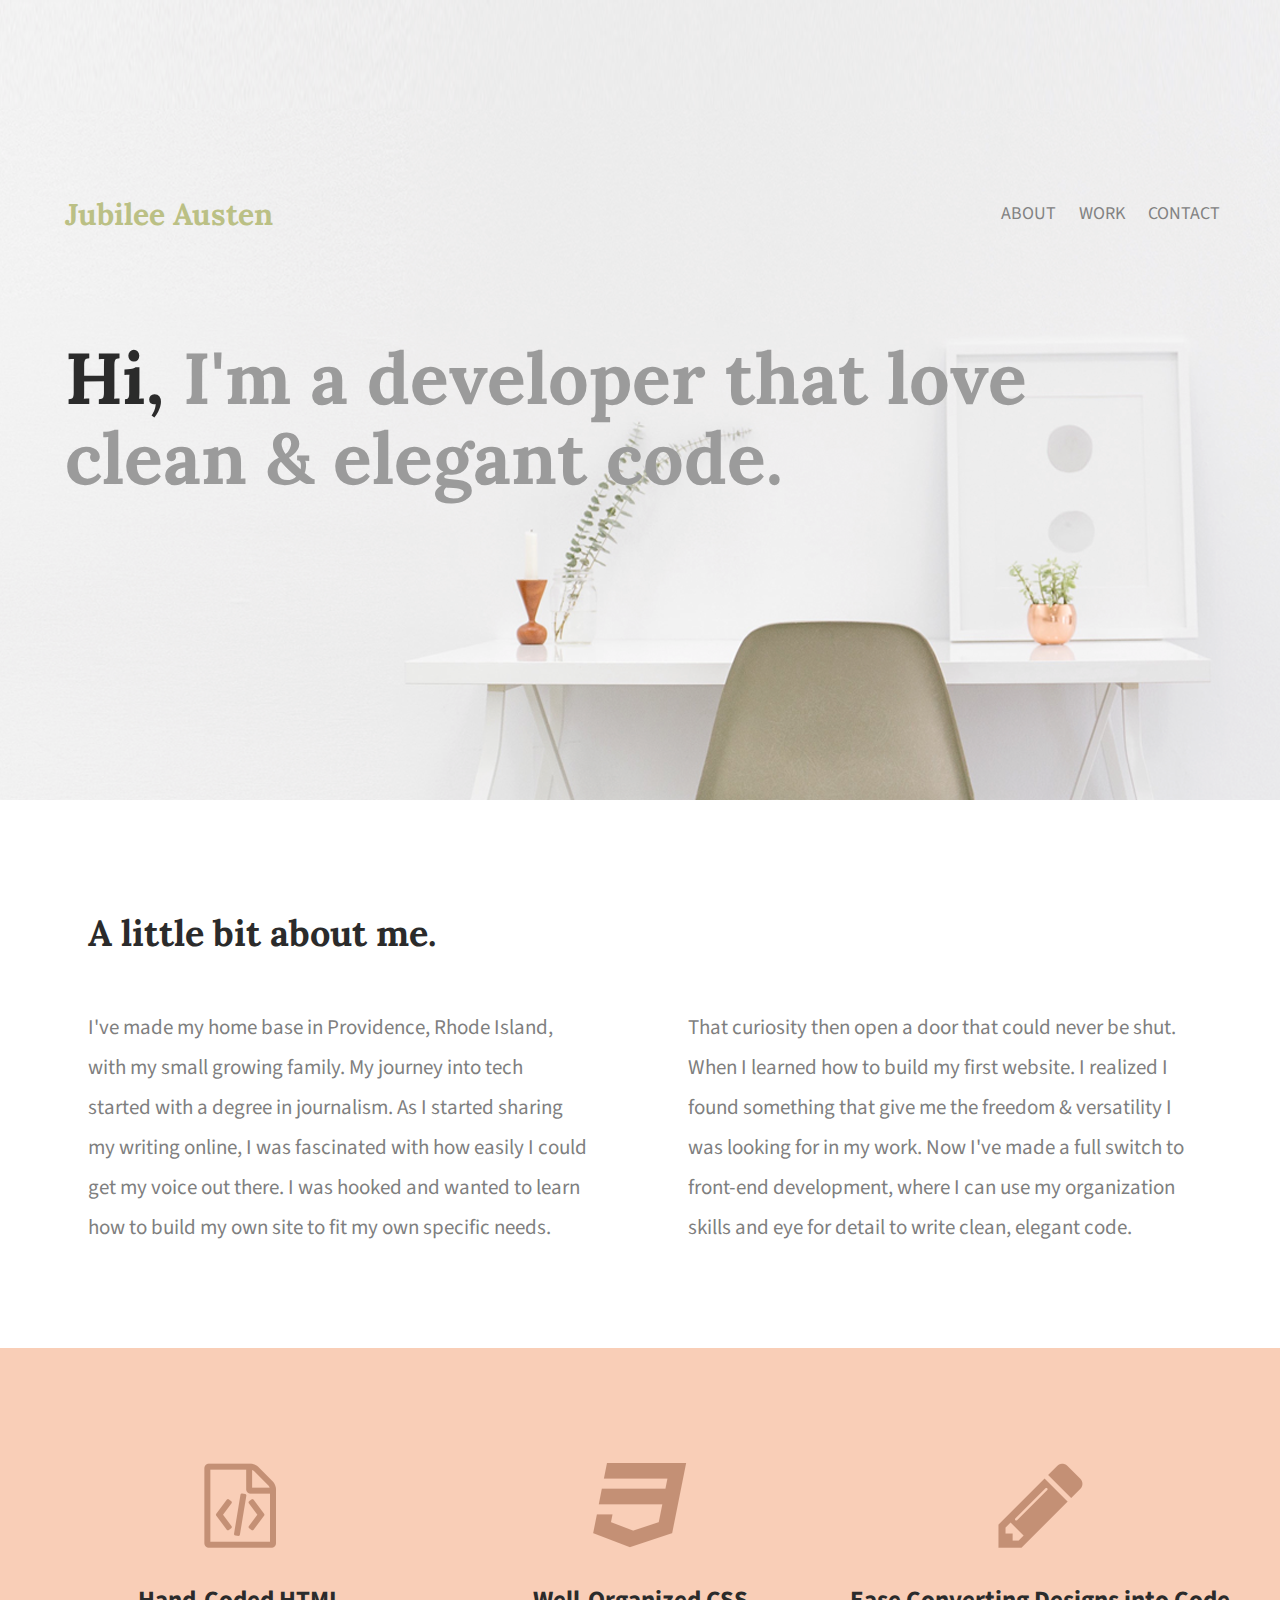
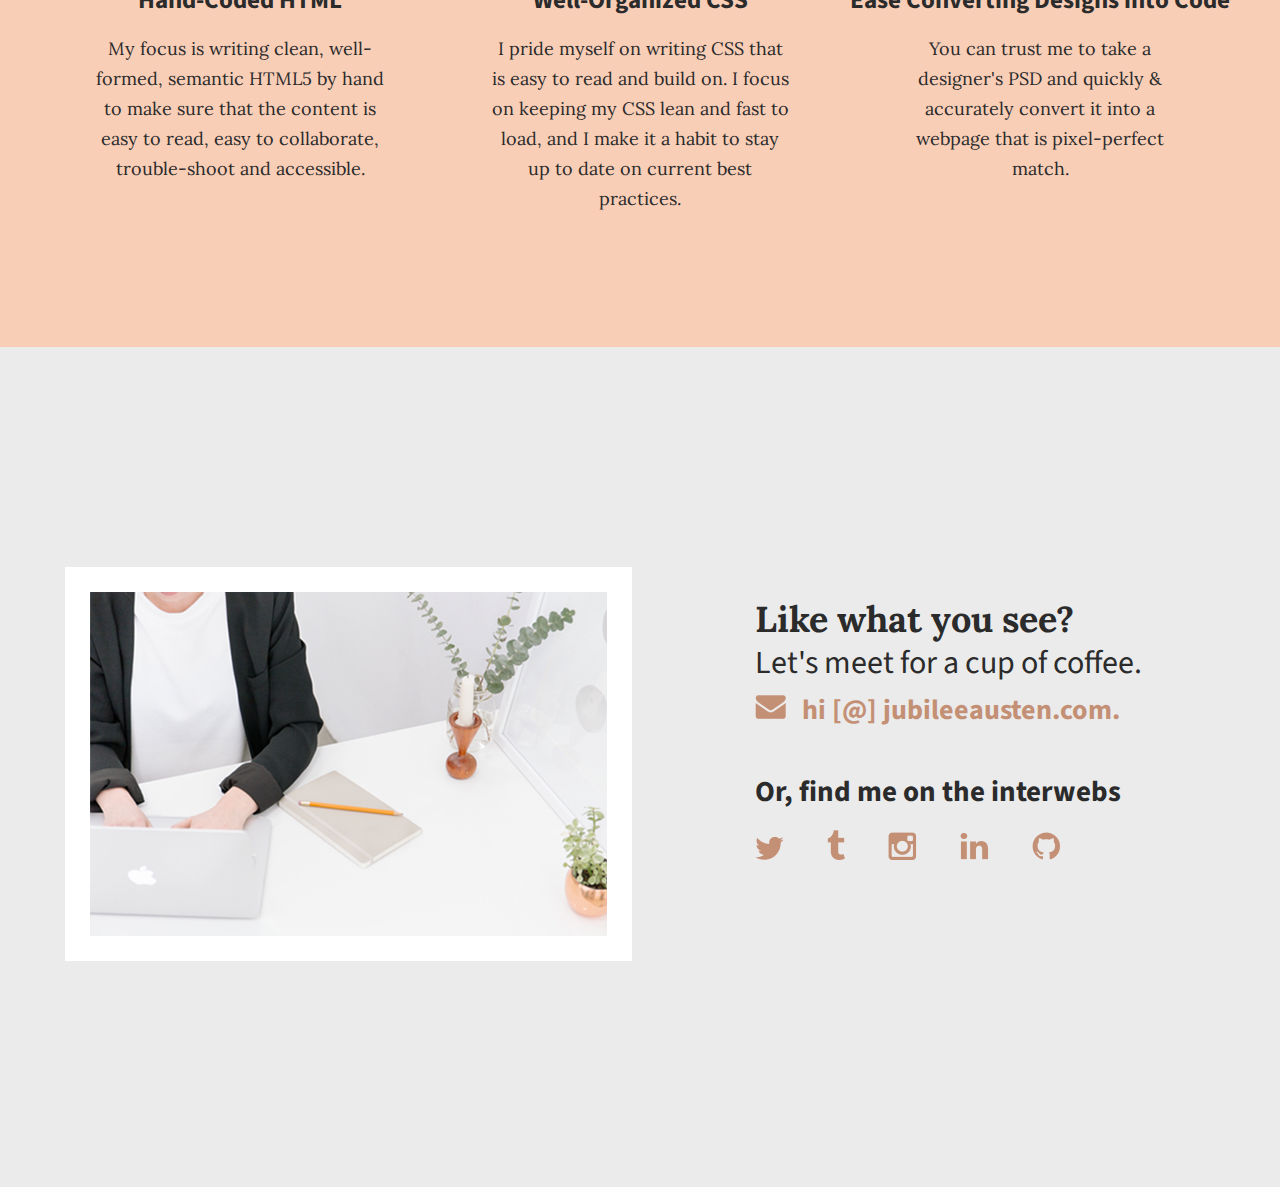
<file: index.html>
<!doctype html>
<html lang="en">
    <head>
        <title>Jubilee Austen | Portfolio</title>
        <link rel="stylesheet" href="css/normalize.css">
        <link rel="stylesheet" href="css/main.css">
        <link rel="preconnect" href="https://fonts.gstatic.com">
        <link href="https://fonts.googleapis.com/css2?family=Lora:wght@400;700&display=swap" rel="stylesheet">
        <link href='https://fonts.googleapis.com/css?family=Source+Sans+Pro:400,700' rel='stylesheet' type='text/css'>
        <meta charset="utf-8">
    </head>
    <body>
        <!-- covers the whole page -->
    <header>
        <!-- This section should be simple and clear invite the viewer to explorer more of the page -->
        <div class="full-width">
            <div class="half-width">
                <h1>Jubilee Austen</h1>
            </div>
            <div class="half-width">
                <nav>
                    <ul>
                       <li><a href="#about">About</a></li>
                        <li><a href="#work">Work</a></li>
                        <li><a href="#contact">Contact</a></li>
                        <!-- <li><a href=photo-gallery>Photo Gallery</a></li> -->
                    </ul>
                </nav>
            </div>
            <h2><span>Hi, </span>I'm a developer that love clean &amp; elegant code.</h2>
        </div>
    </header>
    <main>
        <!-- Is divided into the three sections with the footer contained inside -->
        <section id="about">
            <div class="full-width">
                <h2>A little bit about me.</h2>
                <div class="half-width"> <!-- this is the left side of the page-->
                    <p>I've made my home base in Providence, Rhode Island, with my small growing family. My journey into tech started with a degree in journalism. As I started sharing my writing online, I was fascinated with how easily I could get my voice out there. I was hooked and wanted to learn how to build my own site to fit my own specific needs.</p>
                    
                </div>
                <div class="half-width"> <!-- this is the right side of the page-->
                    <p>That curiosity then open a door that could never be shut. When I learned how to build my first website. I realized I
                        found something that give me the freedom &amp; versatility I was looking for in my work. Now I've made a full switch
                        to front-end development, where I can use my organization skills and eye for detail to write clean, elegant code.
                    </p>
                </div>
            </div>
        </section>
        <section id="work">
            <div class="full-width">
                <div class="third-width"><img src="img/html-icon.png" alt="HTML icon" /> <!-- this is the left side of the page-->
                <h3>Hand-Coded HTML</h3>
                <p>My focus is writing clean, well-formed, semantic HTML5 by hand to make sure that the content is easy to read, easy to collaborate, trouble-shoot and accessible.</p>
                </div>
                <div class="third-width"><img src="img/css-icon.png" alt="CSS icon"> <!-- this is the middle of the page-->
                    <h3>Well-Organized CSS</h3>
                    <p>I pride myself on writing CSS that is easy to read and build on. I focus on keeping my CSS lean and fast to load, and I make it a habit to stay up to date on current best practices.</p>
                </div>
                <div class="third-width"><img src="img/pencil-icon.png" alt="Pencil icon"> <!-- this is the right side of the page-->
                    <h3>Ease Converting Designs into Code</h3>
                    <p>You can trust me to take a designer's PSD and quickly &amp; accurately convert it into a webpage that is pixel-perfect match.</p>
                </div>
            </div>
        </section>
        <footer id="contact">
            <div class="full-width">
                <div class="half-width"> <!-- this is the left side of the page-->
                    <img id="contact-img" src="img/contact-image.png" alt="My Contact image">
                </div>
                <div class="half-width"> <!-- this is the right side of the page-->
                    <h2>Like what you see?</h2>
                    <h3 id="email-header">Let's meet for a cup of coffee.</h3>
                        <a href="mailto:hi@jubileeausten.com"><img src="img/envelope.png" alt="Envelope Icon" id="envelope">
                         hi [@] jubileeausten.com.
                        </a>
                    <h3 id="socialmedia-header">Or, find me on the interwebs</h3>
                    <ul>
                        <li><a href=""><img src="img/twitter.png" alt="Twitter Logo"></a></li>
                        <li><a href=""><img src="img/tumblr.png" alt="Tumblr Logo"></a></li>
                        <li><a href=""><img src="img/instagram.png" alt="Instgram Logo"></a></li>
                        <li><a href="https://www.linkedin.com/in/shannonposey"><img src="img/linkedin.png" alt="LinkedIn Logo"></a></li>
                        <li><a href="https://github.com/shannonposey"><img src="img/github.png" alt="GitHub Logo"></a></li>
                    </ul>
                </div>
            </div>
        </footer>
    </main>
    </body>
</html>
</file>
<file: css/main.css>
/***** Base Style *****/

body{
    font-family: 'Source Sans Pro', sans-serif;
    color: #2b2b2b;
}

/***** Grid *****/

.full-width{
    width: 1200px;
    margin: 0 auto;
    overflow: auto;
    }

.half-width{
    width: 600px;
    float: left;
    }

.third-width{
    width: 400px;
    float: left;
}

/******* Header Section ********/

header{
    height: 800px;
    background: url('../img/full-background.png');
    background-size: cover;
    background-position: center;
}

header h1{
    font-family: 'Lora', serif;
    font-size: 30px;
    color: #bbc085;
    padding: 65px 0 65px 25px;
}

nav{
    float: right;
    padding: 75px 20px;
}

nav ul li{
    display: inline-block;
}

nav ul li a{
    text-transform: uppercase;
    text-decoration: none;
    font-size: 18px;
    color: #828282;
    padding-left: 20px;
}

header h2{
    width: 1000px;
    clear: both;
    font-family: 'Lora', serif;
    font-size: 72px;
    line-height: 80px;
    color: #9b9b9b;
    padding: 20px 0 20px 25px;
}

header h2 span{
    color: #2b2b2b;
}


/***** About Section ******/

#about .full-width{
    padding: 80px 0;
}

#about h2{
    font-family: 'lora', serif;
    font-size: 36px;
    padding-left: 48px;
}

#about p{
    font-size: 21px;
    color: #7f7f7f;
    line-height: 40px;
    padding-left: 48px;
    padding-right: 51px;
}

/******* Work Section  ********/

#work{
    background-color: #f9ceb7;
    text-align: center;
}

#work .full-width{
    padding: 115px 0;
}

#work img{
    padding-bottom: 30px;
}

#work h3{
    font-size: 25px;
    line-height: 32px;
    width: 400px;
    margin: 0 auto;
}

#work p{
    font-family: 'Lora', serif;
    font-size: 18px;
    line-height: 30px;
    padding: 0 50px;
}

/******* Contact Section *******/

#contact{
    background-color: #ebebeb;
}

#contact ,.full-width{
    padding: 110px 0;
}

#contact-img{
    margin-left: 25px;
    border: 25px solid #ffffff;
}

#contact h2, #contact #email-header, #contact #socialmedia-header, #contact ul{
    padding-left: 115px;
}

#contact #envelope{
    padding: 0 10px 0 115px;
}

#contact h2{
    font-family: 'Lora', serif;
    font-size: 36px;
    line-height: 44px;
}

#contact #email-header{
    font-size: 32px;
    font-weight: normal;
    line-height: 44px;
    margin: -30px 0 5px 0;
}

#contact #socialmedia-header{
    font-weight: bold;
    font-size: 29px;
    line-height: 44px;
    margin:  40px 0 0 0;
}

#contact a{
    text-decoration: none;
    color: #c49075;
    font-weight: bold;
    font-size: 28px;
}

#contact ul{
    list-style: none;
}

#contact ul li{
display: inline-block;
}

#contact ul img{
    padding-right: 40px;
}
</file>
